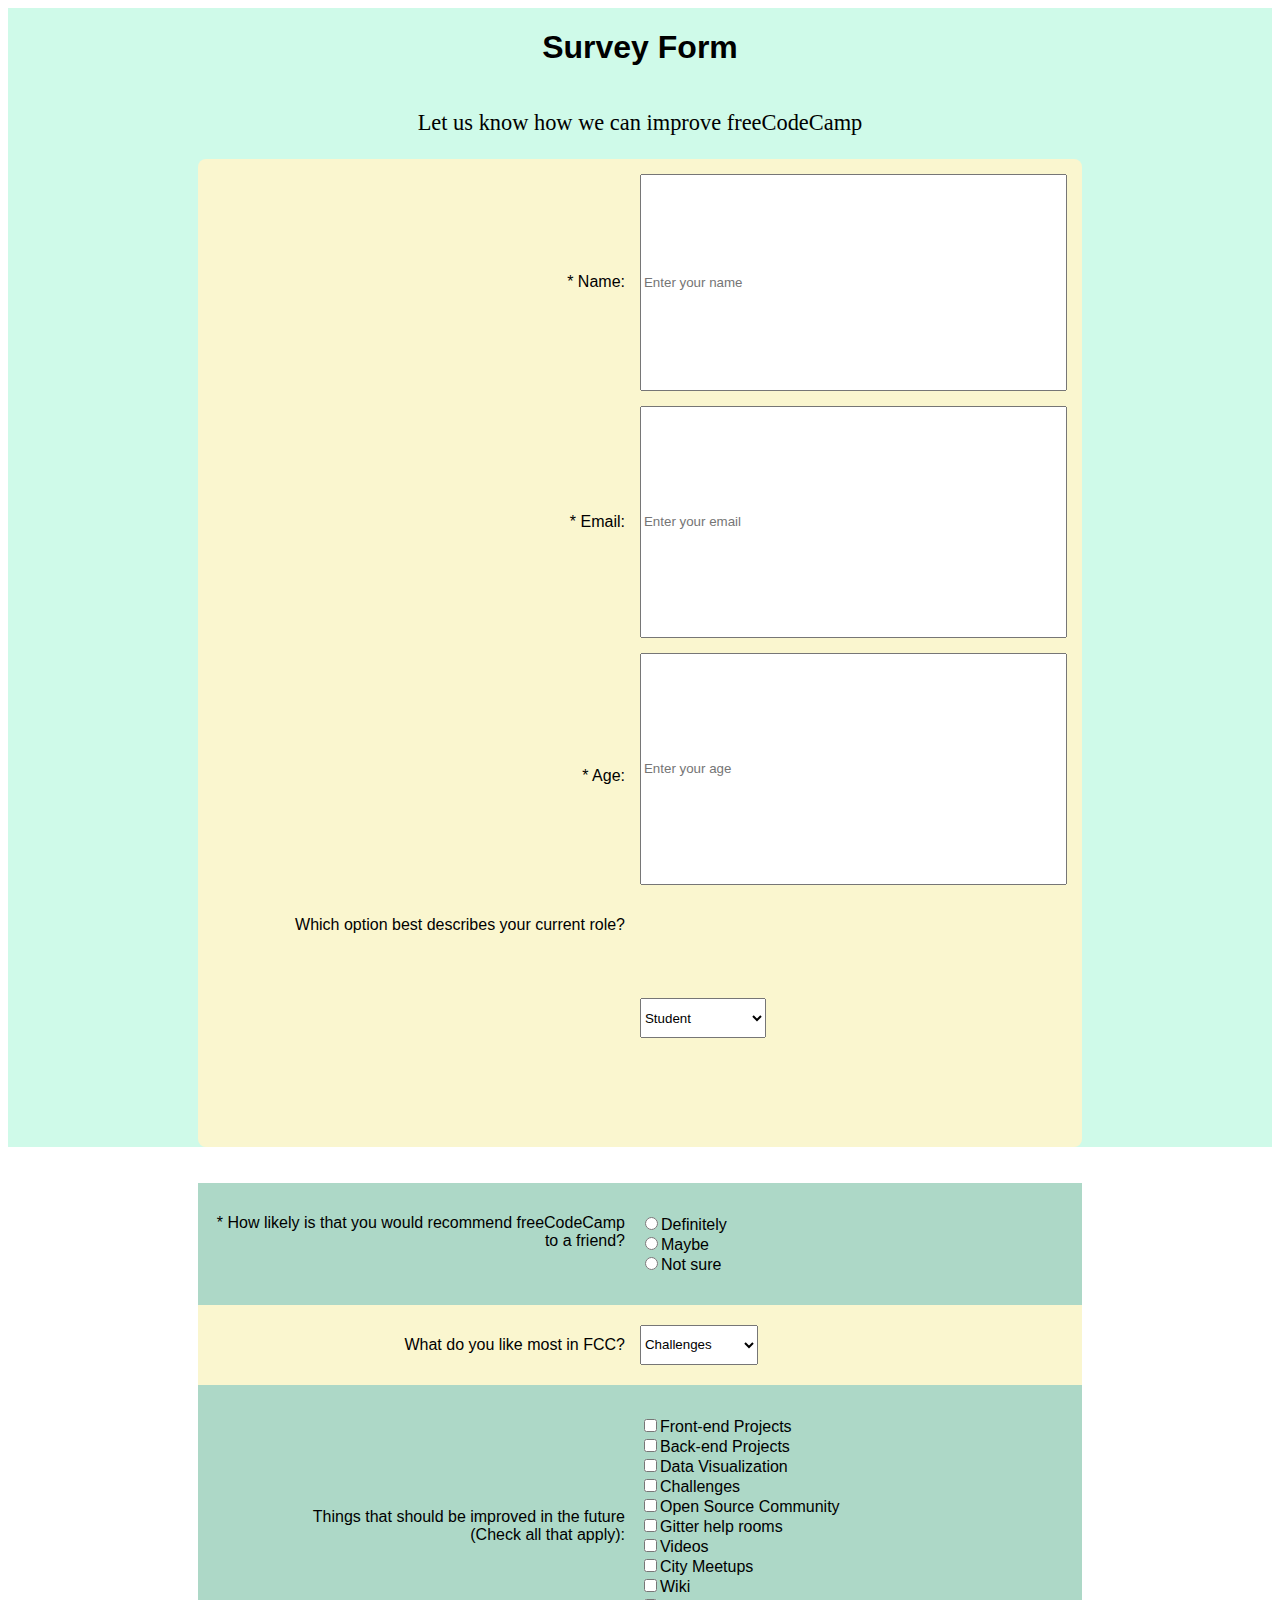
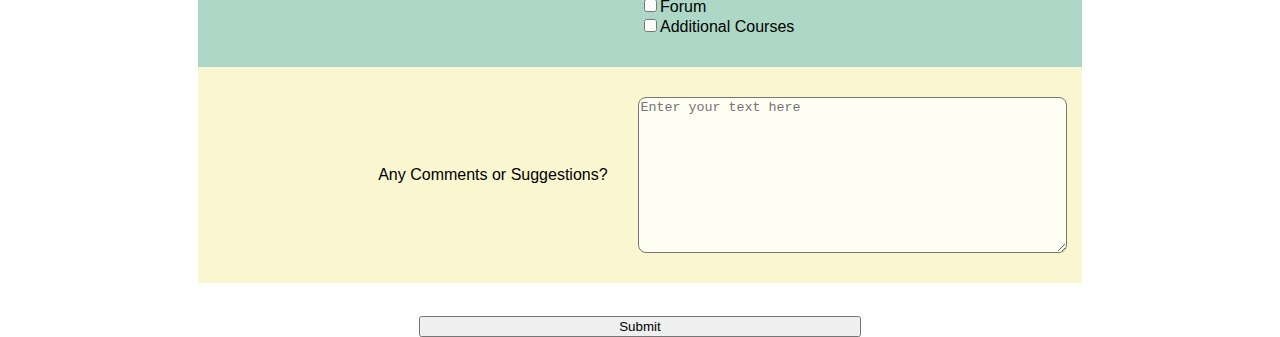
<file: 01-02-responsive-web-design/02-survey-form/index.html>
<!DOCTYPE html>
<html lang="en">

<head>
    <meta charset="UTF-8">
    <meta name="viewport" content="width=device-width, initial-scale=1.0">
    <meta http-equiv="X-UA-Compatible" content="ie=edge">
    <title id="page-title">Survey Form</title>
    <link rel="stylesheet" href="stylesheet.css">
</head>

<body>
    <div class="container">
        <h1 id="title">Survey Form</h1>
        <p id="description">Let us know how we can improve freeCodeCamp</p>
        <div class="form-wrapper">
            <form method="GET" action="https://crossorigin.me/https://freecodecamp.com" id="survey-form">
                <label id="name-label" for="name">* Name:</label>
                <input type="text" name="name" id="name" class="input-field" placeholder="Enter your name" required><br>
                <label id="email-label" for="email">* Email:</label>
                <input type="email" name="email" id="email" class="input-field" placeholder="Enter your email" required><br>
                <label id="number-label" for="number">* Age:</label>
                <input type="number" name="number" id="number" class="input-field" placeholder="Enter your age"
                    required min="0" max="100"><br>
                <div id="role-section">
                    <p>Which option best describes your current role?</p>
                    <select id="dropdown">
                        <option disabled value>Select an option</option>
                        <option value="student">Student</option>
                        <option value="job">Full Time Job</option>
                        <option value="learner">Full Time Learner</option>
                        <option value="preferNo">Prefer not to say</option>
                        <option value="other">Other</option>
                    </select>
                </div>
                <div id="recommendation-section">
                    <p>* How likely is that you would recommend freeCodeCamp to a friend?</p>
                    <ul>
                        <li><input type="radio" name="likeliness" value="definitely">Definitely</li>
                        <li><input type="radio" name="likeliness" value="maybe">Maybe</li>
                        <li><input type="radio" name="likeliness" value="notSure">Not sure</li>
                    </ul>
                </div>
                <div id="like-section">
                    <p>What do you like most in FCC?</p>
                    <select id="dropdown">
                        <option disabled value>Select an option</option>
                        <option value="challenges">Challenges</option>
                        <option value="projects">Projects</option>
                        <option value="community">Community</option>
                        <option value="openSource">Open Source</option>
                        <option value="other">Other</option>
                    </select>
                </div>
                <div id="suggestions-section">
                    <p>Things that should be improved in the future <br> (Check all that apply):</p>
                    <ul>
                        <li><input type="checkbox" name="improvements" value="frontEndProjects">Front-end Projects</li>
                        <li><input type="checkbox" name="improvements" value="backEndProjects">Back-end Projects</li>
                        <li><input type="checkbox" name="improvements" value="dataVisualization">Data Visualization</li>
                        <li><input type="checkbox" name="improvements" value="challenges">Challenges</li>
                        <li><input type="checkbox" name="improvements" value="openSourceCommunity">Open Source Community</li>
                        <li><input type="checkbox" name="improvements" value="gitterHelpRooms">Gitter help rooms</li>
                        <li><input type="checkbox" name="improvements" value="videos">Videos</li>
                        <li><input type="checkbox" name="improvements" value="cityMeetups">City Meetups</li>
                        <li><input type="checkbox" name="improvements" value="wiki">Wiki</li>
                        <li><input type="checkbox" name="improvements" value="forum">Forum</li>
                        <li><input type="checkbox" name="improvements" value="additionalCourses">Additional Courses</li>
                    </ul>
                </div>
                <div id="comments">
                    <p>Any Comments or Suggestions?</p>
                    <textarea name="comments" cols="30" rows="10" placeholder="Enter your text here"></textarea>
                </div>
                <br>
                <button type="submit" id="submit">Submit</button>
            </form>
        </div>
    </div>
    <script src="https://cdn.freecodecamp.org/testable-projects-fcc/v1/bundle.js"></script>
</body>

</html>
</file>
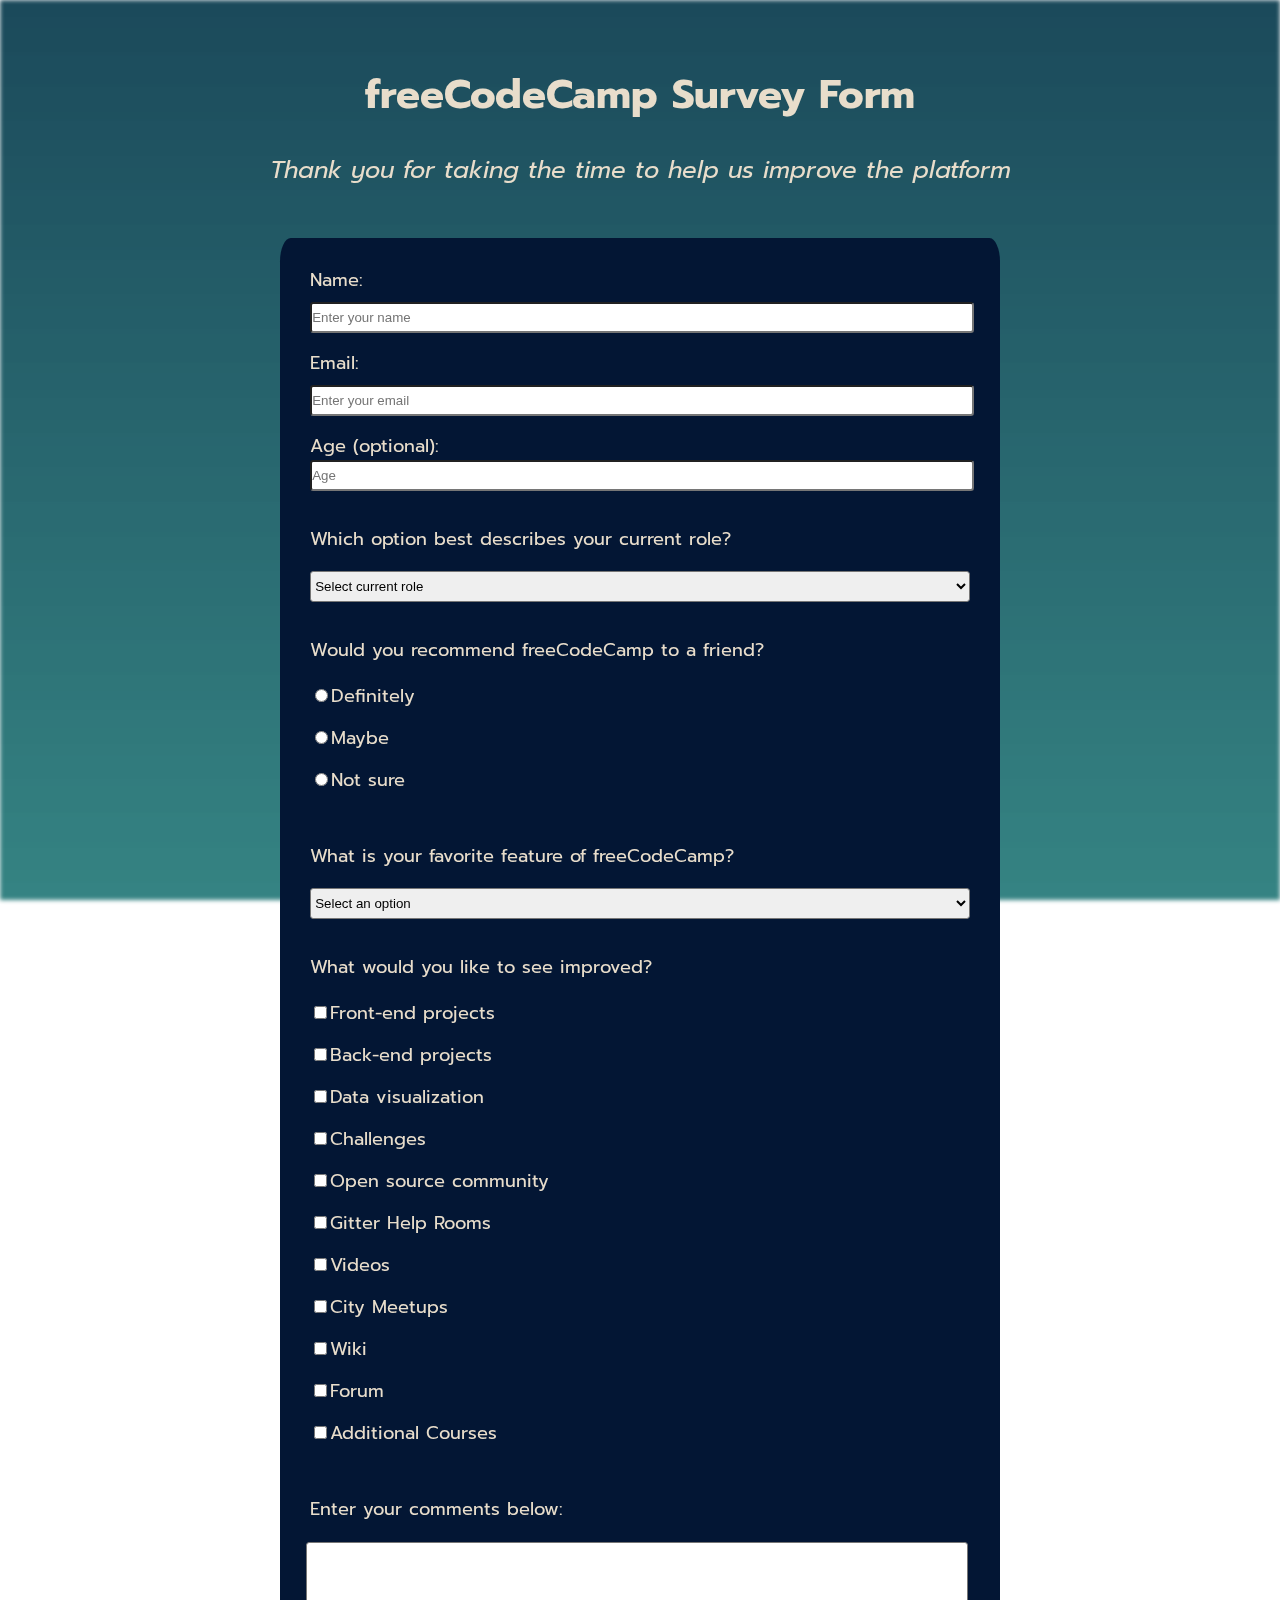
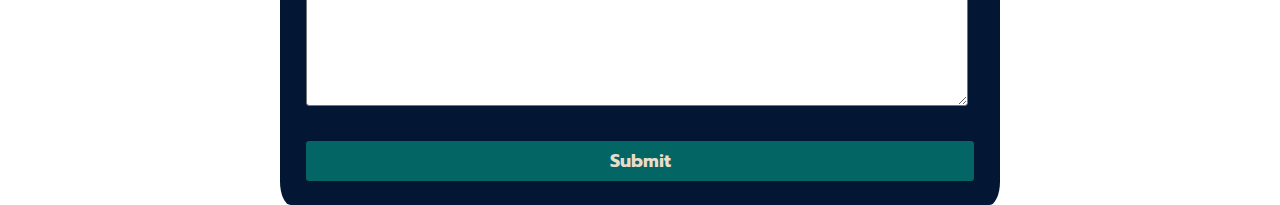
<file: 01-02-responsive-web-design/02.2-survey-form-new/index.html>
<!DOCTYPE html>
<html lang="EN">
    <head>
        <meta charset="UTF-8">
        <meta name="viewport" content="width=device-width, initial-scale=1.0">
        <title>Survey Form</title>
        <link rel="stylesheet" href="stylesheet.css">
        <style>
            @import url('https://fonts.googleapis.com/css2?family=Prompt:ital,wght@0,100;0,600;1,200&display=swap');
        </style> 
    </head>
    <body>
        <h1 id="title">freeCodeCamp Survey Form</h1>
        <p id="description">Thank you for taking the time to help us improve the platform</p>
        <form id="survey-form">
            <fieldset>
                <div class="input-group">
                    <label for="name" id="name-label">Name: </label>
                    <input id="name" type="text" placeholder="Enter your name" required>
                </div>
                <div class="input-group">
                    <label for="email" id="email-label">Email: </label>
                    <input id="email" type="email" pattern="[a-z0-9._%+-]+@[a-z0-9.-]+\.[a-z]{2,4}$" placeholder="Enter your email" required>
                </div>
                <div class="input-group">
                    <label for="number" id="number-label">Age (optional):</label>
                    <input id="number" type="number" min="1" max="120" placeholder="Age">
                </div>
                <div class="input-group">
                    <p class="form-p">Which option best describes your current role?</p>
                    <select class="dropdown">
                        <option disabled selected required value="">Select current role</option>
                        <option value="student">Student</option>
                        <option value="fullTimeJob">Full time job</option>
                        <option value="fullTimeLearner">Full time learner</option>
                        <option value="preferNotSay">Prefer not to say</option>
                        <option value="other">Other</option>
                    </select>
                </div>
                <div class="input-group">
                    <p class="form-p">Would you recommend freeCodeCamp to a friend?</p>
                    <label class="input-radio"><input type="radio" name="recommendation" value="definitely">Definitely</label>
                    <label class="input-radio"><input type="radio" name="recommendation" value="maybe">Maybe</label>
                    <label class="input-radio"><input type="radio" name="recommendation" value="notSure">Not sure</label>
                </div>
                <div class="input-group">
                    <p class="form-p">What is your favorite feature of freeCodeCamp?</p>
                    <select class="dropdown">
                        <option disabled selected required value="">Select an option</option>
                        <option value="challenges">Challenges</option>
                        <option value="projects">Projects</option>
                        <option value="community">Community</option>
                        <option value="openSource">Open Source</option>
                    </select>
                </div>
                <div class="input-group">
                    <p class="form-p">What would you like to see improved?</p>
                    <label class="input-checkbox"><input type="checkbox" name="improvements" value="frontEndProjects">Front-end projects</label>
                    <label class="input-checkbox"><input type="checkbox" name="improvements" value="backEndProjects">Back-end projects</label>
                    <label class="input-checkbox"><input type="checkbox" name="improvements" value="dataVisualization">Data visualization</label>
                    <label class="input-checkbox"><input type="checkbox" name="improvements" value="challenges">Challenges</label>
                    <label class="input-checkbox"><input type="checkbox" name="improvements" value="openSourceCommunity">Open source community</label>
                    <label class="input-checkbox"><input type="checkbox" name="improvements" value="gitterHelpRooms">Gitter Help Rooms</label>
                    <label class="input-checkbox"><input type="checkbox" name="improvements" value="videos">Videos</label>
                    <label class="input-checkbox"><input type="checkbox" name="improvements" value="cityMeetups">City Meetups</label>
                    <label class="input-checkbox"><input type="checkbox" name="improvements" value="wiki">Wiki</label>
                    <label class="input-checkbox"><input type="checkbox" name="improvements" value="forum">Forum</label>
                    <label class="input-checkbox"><input type="checkbox" name="improvements" value="additionalCourses">Additional Courses</label>
                </div>
                <div class="input-group">
                    <p class="form-p">Enter your comments below:</p>
                    <textarea name="comments" id="comments" cols="30" rows="10"></textarea>
                </div>
                <div id="submit-button">
                    <button type="submit" >Submit</button>
                </div>
            </fieldset>
        </form>
    </body>
</html>
</file>
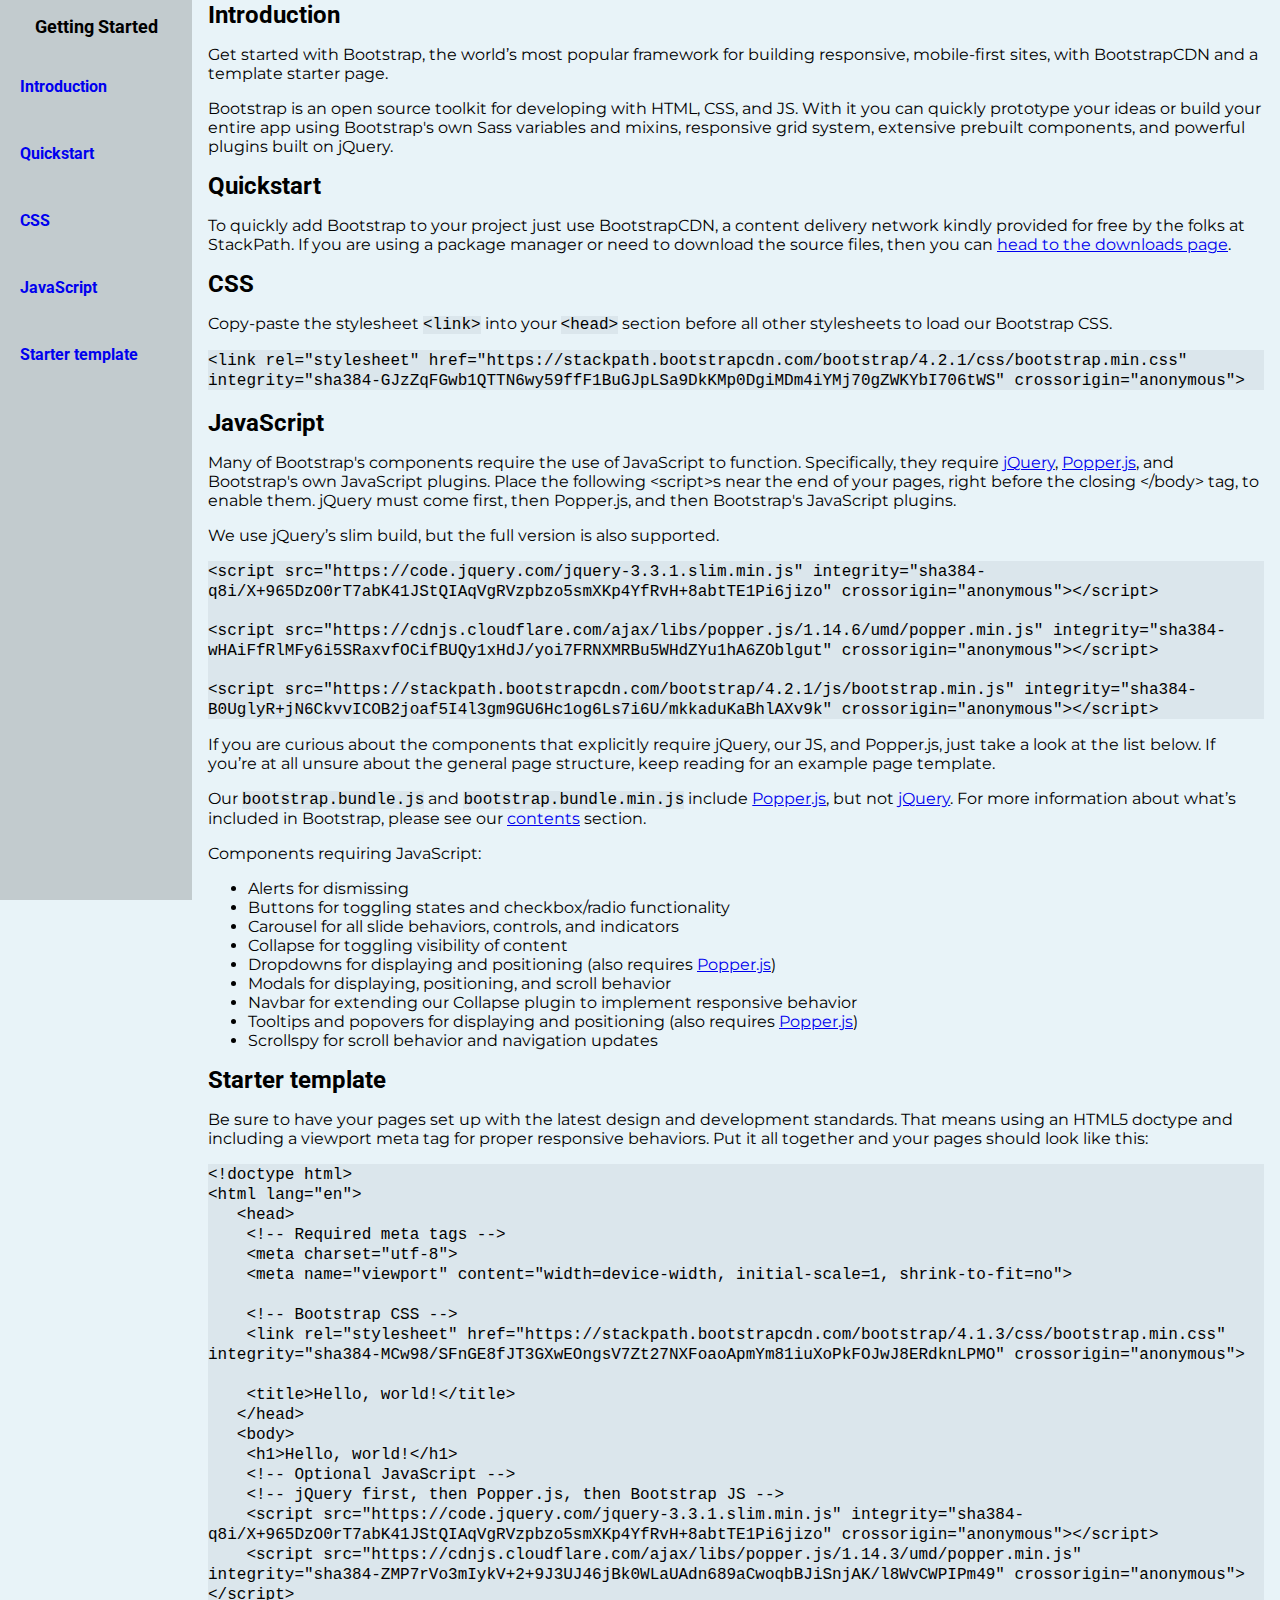
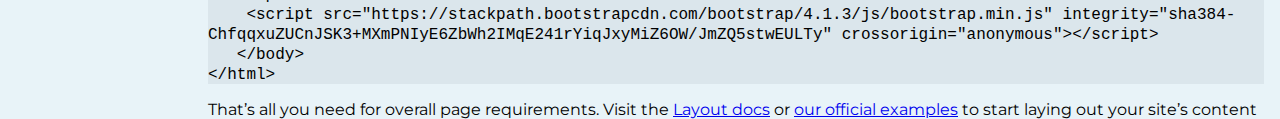
<file: 01-02-responsive-web-design/04-technical-documentation-page/index.html>
<!DOCTYPE html>
<html lang="en">
<head>
    <meta charset="UTF-8">
    <meta name="viewport" content="width=device-width, initial-scale=1.0">
    <meta http-equiv="X-UA-Compatible" content="ie=edge">
    <title>Getting started with Bootstrap</title>
    <link rel="stylesheet" href="stylesheet.css">
    <link href="https://fonts.googleapis.com/css?family=Montserrat|Roboto" rel="stylesheet">
</head>
<body>
    <nav id="navbar">
        <header>Getting Started</header>
        <ul>
            <li>
                <a href="#introduction" class="nav-link">Introduction</a>
            </li>
            <li>
                <a href="#quickstart" class="nav-link">Quickstart</a>
            </li>
            <li>
                <a href="#css" class="nav-link">CSS</a>
            </li>
            <li>
                <a href="#javascript" class="nav-link">JavaScript</a>
            </li>
            <li>
                <a href="#starter_template" class="nav-link">Starter template</a>
            </li>
        </ul>
    </nav>
    <main id="main-doc">
        <section class="main-section" id="introduction">
            <header>Introduction</header>
            <p>Get started with Bootstrap, the world’s most popular framework for building responsive, mobile-first sites, with BootstrapCDN and a template starter page.</p>
            <p>Bootstrap is an open source toolkit for developing with HTML, CSS, and JS. With it you can quickly prototype your ideas or build your entire app using Bootstrap's own Sass variables and mixins, responsive grid system, extensive prebuilt components, and powerful plugins built on jQuery.</p>
        </section>
        <section class="main-section" id="quickstart">
            <header>Quickstart</header>
            <p>To quickly add Bootstrap to your project just use BootstrapCDN, a content delivery network kindly provided for free by the folks at StackPath. If you are using a package manager or need to download the source files, then you can <a href="https://getbootstrap.com/docs/4.2/getting-started/download/">head to the downloads page</a>.</p>
        </section>
        <section class="main-section" id="css">
            <header>CSS</header>
            <p>Copy-paste the stylesheet <code>&lt;link&gt;</code> into your <code>&lt;head&gt;</code> section before all other stylesheets to load our Bootstrap CSS.</p>
            <div id="code-block">
                <code>&lt;link rel="stylesheet" href="https://stackpath.bootstrapcdn.com/bootstrap/4.2.1/css/bootstrap.min.css" integrity="sha384-GJzZqFGwb1QTTN6wy59ffF1BuGJpLSa9DkKMp0DgiMDm4iYMj70gZWKYbI706tWS" crossorigin="anonymous"&gt;</code>
            </div>
            <br>
        </section>
        <section class="main-section" id="javascript">
            <header>JavaScript</header>
            <p>Many of Bootstrap's components require the use of JavaScript to function. Specifically, they require <a href="https://jquery.com/">jQuery</a>, <a href="https://popper.js.org/">Popper.js</a>, and Bootstrap's own JavaScript plugins. Place the following &lt;script&gt;s near the end of your pages, right before the closing &lt;/body&gt; tag, to enable them. jQuery must come first, then Popper.js, and then Bootstrap's JavaScript plugins.</p>
            <p>We use jQuery’s slim build, but the full version is also supported.</p>
            <div id="code-block">
                <code>&lt;script src="https://code.jquery.com/jquery-3.3.1.slim.min.js" integrity="sha384-q8i/X+965DzO0rT7abK41JStQIAqVgRVzpbzo5smXKp4YfRvH+8abtTE1Pi6jizo" crossorigin="anonymous">&lt;/script&gt;</code><br>
                <br>
                <code>&lt;script src="https://cdnjs.cloudflare.com/ajax/libs/popper.js/1.14.6/umd/popper.min.js" integrity="sha384-wHAiFfRlMFy6i5SRaxvfOCifBUQy1xHdJ/yoi7FRNXMRBu5WHdZYu1hA6ZOblgut" crossorigin="anonymous">&lt;/script&gt;</code><br>
                <br>
                <code>&lt;script src="https://stackpath.bootstrapcdn.com/bootstrap/4.2.1/js/bootstrap.min.js" integrity="sha384-B0UglyR+jN6CkvvICOB2joaf5I4l3gm9GU6Hc1og6Ls7i6U/mkkaduKaBhlAXv9k" crossorigin="anonymous">&lt;/script&gt;</code><br>
            </div>
            <p>If you are curious about the components that explicitly require jQuery, our JS, and Popper.js, just take a look at the list below. If you’re at all unsure about the general page structure, keep reading for an example page template.</p>
            <p>Our <code>bootstrap.bundle.js</code> and <code>bootstrap.bundle.min.js</code> include <a href="https://popper.js.org/">Popper.js</a>, but not <a href="https://jquery.com/">jQuery</a>. For more information about what’s included in Bootstrap, please see our <a href="https://getbootstrap.com/docs/4.1/getting-started/contents/#precompiled-bootstrap">contents</a> section.</p>
            <p>Components requiring JavaScript:</p>
            <ul>
                <li>Alerts for dismissing</li>
                <li>Buttons for toggling states and checkbox/radio functionality</li>
                <li>Carousel for all slide behaviors, controls, and indicators</li>
                <li>Collapse for toggling visibility of content</li>
                <li>Dropdowns for displaying and positioning (also requires <a href="https://popper.js.org/">Popper.js</a>)</li>
                <li>Modals for displaying, positioning, and scroll behavior</li>
                <li>Navbar for extending our Collapse plugin to implement responsive behavior</li>
                <li>Tooltips and popovers for displaying and positioning (also requires <a href="https://popper.js.org/">Popper.js</a>)</li>
                <li>Scrollspy for scroll behavior and navigation updates</li>
            </ul>
        </section>
        <section class="main-section" id="starter_template">
            <header>Starter template</header>
            <p>Be sure to have your pages set up with the latest design and development standards. That means using an HTML5 doctype and including a viewport meta tag for proper responsive behaviors. Put it all together and your pages should look like this:</p>
            <div id="code-block">
                <code>
                    &lt;!doctype html&gt;<br>
                    &lt;html lang="en"&gt;<br>
                    &nbsp;&nbsp;&nbsp;&lt;head&gt;<br>
                    &nbsp;&nbsp;&nbsp;&nbsp;&lt;!-- Required meta tags --&gt;<br>
                    &nbsp;&nbsp;&nbsp;&nbsp;&lt;meta charset="utf-8"&gt;<br>
                    &nbsp;&nbsp;&nbsp;&nbsp;&lt;meta name="viewport" content="width=device-width, initial-scale=1, shrink-to-fit=no"&gt;<br>
                    <br>
                    &nbsp;&nbsp;&nbsp;&nbsp;&lt;!-- Bootstrap CSS --&gt;<br>
                    &nbsp;&nbsp;&nbsp;&nbsp;&lt;link rel="stylesheet" href="https://stackpath.bootstrapcdn.com/bootstrap/4.1.3/css/bootstrap.min.css" integrity="sha384-MCw98/SFnGE8fJT3GXwEOngsV7Zt27NXFoaoApmYm81iuXoPkFOJwJ8ERdknLPMO" crossorigin="anonymous"&gt;<br>
                    <br>
                    &nbsp;&nbsp;&nbsp;&nbsp;&lt;title&gt;Hello, world!&lt;/title&gt;<br>
                    &nbsp;&nbsp;&nbsp;&lt;/head&gt;<br>
                    &nbsp;&nbsp;&nbsp;&lt;body&gt;<br>
                    &nbsp;&nbsp;&nbsp;&nbsp;&lt;h1&gt;Hello, world!&lt;/h1&gt;
                    <br>
                    &nbsp;&nbsp;&nbsp;&nbsp;&lt;!-- Optional JavaScript --&gt;<br>
                    &nbsp;&nbsp;&nbsp;&nbsp;&lt;!-- jQuery first, then Popper.js, then Bootstrap JS --&gt;<br>
                    &nbsp;&nbsp;&nbsp;&nbsp;&lt;script src="https://code.jquery.com/jquery-3.3.1.slim.min.js" integrity="sha384-q8i/X+965DzO0rT7abK41JStQIAqVgRVzpbzo5smXKp4YfRvH+8abtTE1Pi6jizo" crossorigin="anonymous"&gt;&lt;/script&gt;<br>
                    &nbsp;&nbsp;&nbsp;&nbsp;&lt;script src="https://cdnjs.cloudflare.com/ajax/libs/popper.js/1.14.3/umd/popper.min.js" integrity="sha384-ZMP7rVo3mIykV+2+9J3UJ46jBk0WLaUAdn689aCwoqbBJiSnjAK/l8WvCWPIPm49" crossorigin="anonymous">&lt;/script&gt;<br>
                    &nbsp;&nbsp;&nbsp;&nbsp;&lt;script src="https://stackpath.bootstrapcdn.com/bootstrap/4.1.3/js/bootstrap.min.js" integrity="sha384-ChfqqxuZUCnJSK3+MXmPNIyE6ZbWh2IMqE241rYiqJxyMiZ6OW/JmZQ5stwEULTy" crossorigin="anonymous">&lt;/script&gt;<br>
                    &nbsp;&nbsp;&nbsp;&lt;/body&gt;<br>
                    &lt;/html&gt;
                </code>
            </div>
            <p>That’s all you need for overall page requirements. Visit the <a href="https://getbootstrap.com/docs/4.1/layout/overview/">Layout docs</a> or <a href="https://getbootstrap.com/docs/4.1/examples/">our official examples</a> to start laying out your site’s content and components.</p>
        </section>
    </main>
    <script src="https://cdn.freecodecamp.org/testable-projects-fcc/v1/bundle.js"></script>
</body>
</html>
</file>
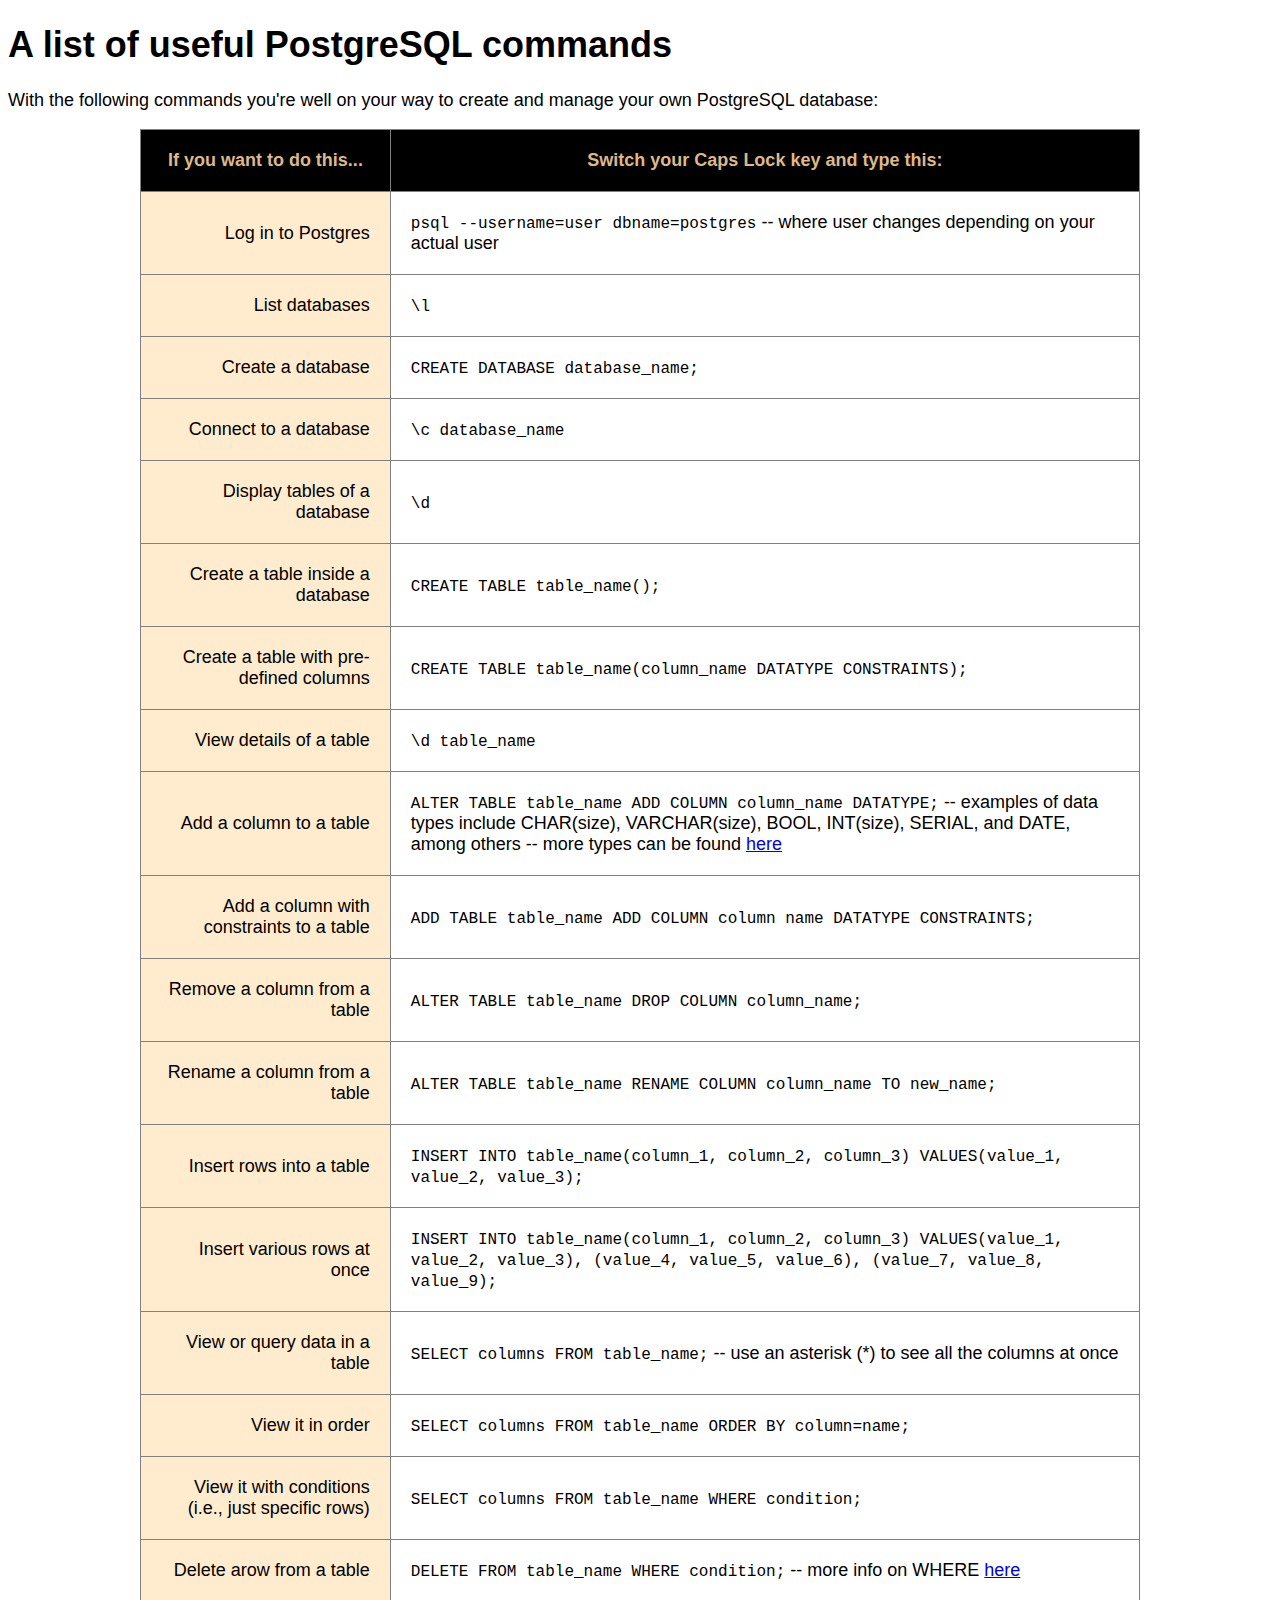
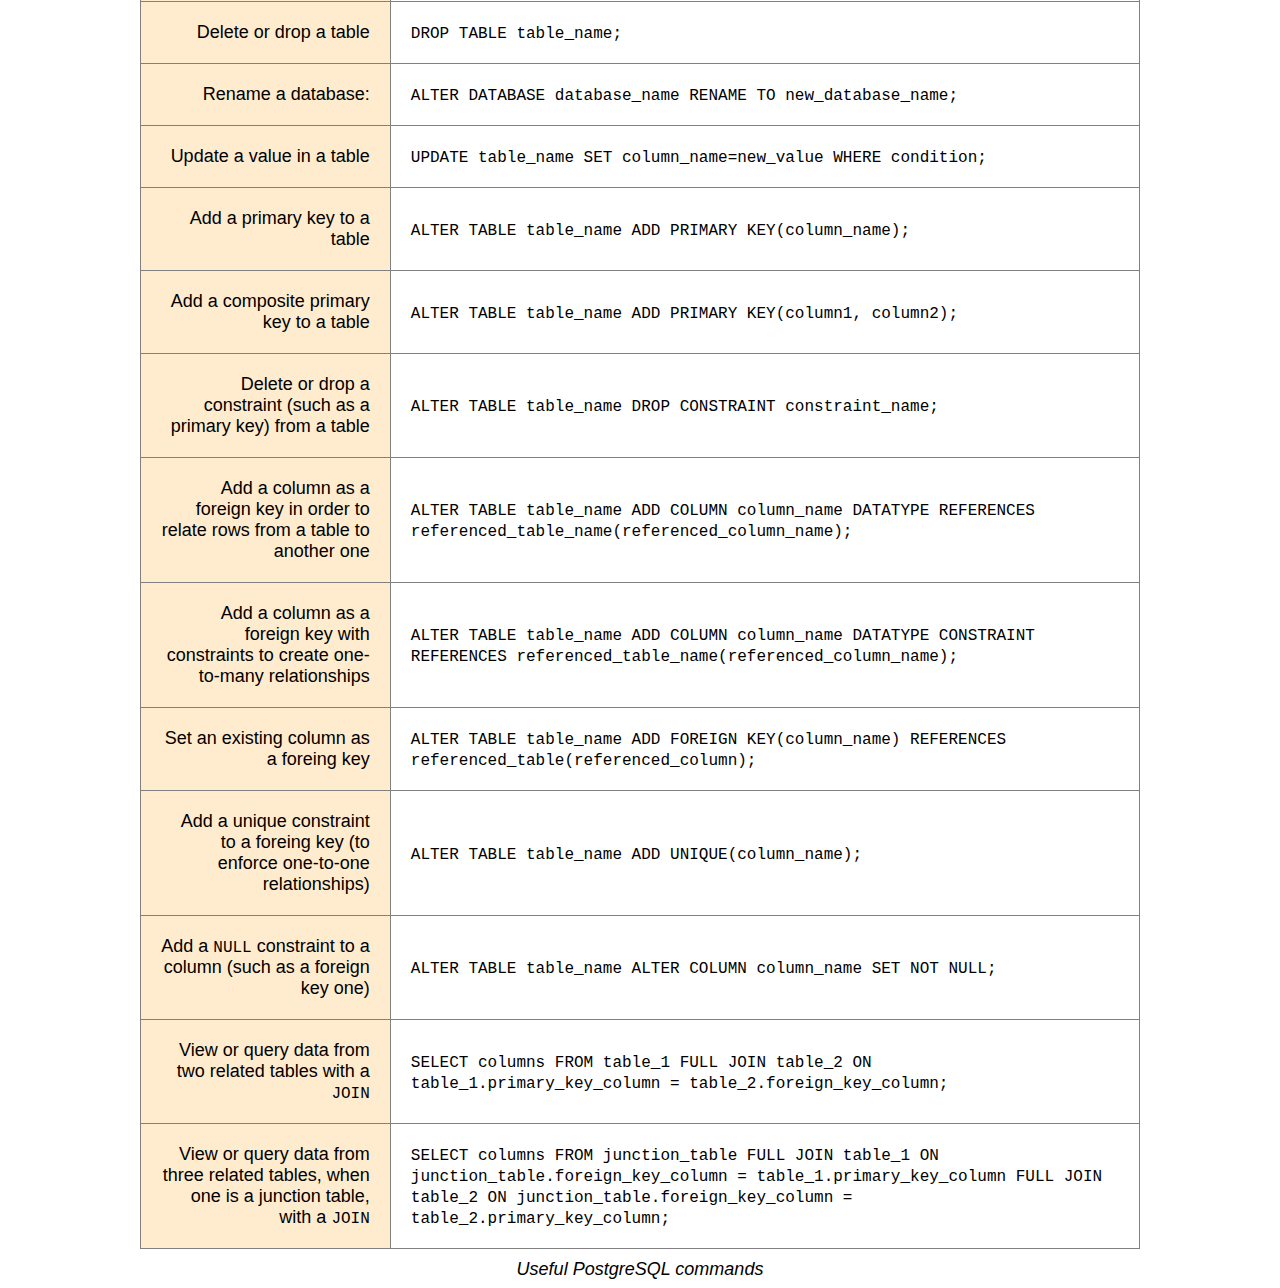
<file: 06-relational-database-beta/relational-database-beta-learning-notes-table.html>
<!DOCTYPE html>
<html lang="en">
<head>
    <meta charset="UTF-8">
    <meta http-equiv="X-UA-Compatible" content="IE=edge">
    <meta name="viewport" content="width=device-width, initial-scale=1.0">
    <link rel="stylesheet" href="style.css">
    <title>PostgreSQL commands</title>
</head>
<body>
    <h1>A list of useful PostgreSQL commands</h1>
    <p>With the following commands you're well on your way to create and manage your own PostgreSQL database:</p>
    <div class="table-wrap">
        <table class="sql-commands">
            <caption>Useful PostgreSQL commands</caption>
            <thead>
                <tr>
                    <th>If you want to do this...</th>
                    <th>Switch your Caps Lock key and type this:</th>
                </tr>
            </thead>
            <tbody>
                <tr>
                    <td>Log in to Postgres</td>
                    <td><code>psql --username=user dbname=postgres</code> -- where user changes depending on your actual user</td>
                <tr>    
                    <td>List databases</td>
                    <td><code>\l</code></td>
                </tr>
                <tr>
                    <td>Create a database</td>
                    <td><code>CREATE DATABASE database_name;</code></td>
                </tr>
                <tr>
                    <td>Connect to a database</td>
                    <td><code>\c database_name</code></td>
                </tr>
                <tr>
                    <td>Display tables of a database</td>
                    <td><code>\d</code></td>
                </tr>
                <tr>
                    <td>Create a table inside a database</td>
                    <td><code>CREATE TABLE table_name();</code></td>
                </tr>
                <tr>
                    <td>Create a table with pre-defined columns</td>
                    <td><code>CREATE TABLE table_name(column_name DATATYPE CONSTRAINTS);</code></td>
                </tr>
                <tr>
                    <td>View details of a table</td>
                    <td><code>\d table_name</code></td>
                </tr>
                <tr>
                    <td>Add a column to a table</td>
                    <td><code>ALTER TABLE table_name ADD COLUMN column_name DATATYPE;</code> -- examples of data types include CHAR(size), VARCHAR(size), BOOL, INT(size), SERIAL, and DATE, among others -- more types can be found <a href="https://www.w3schools.com/sql/sql_datatypes.asp" target="_blank">here</a></td>
                </tr>
                <tr>
                    <td>Add a column with constraints to a table</td>
                    <td><code>ADD TABLE table_name ADD COLUMN column name DATATYPE CONSTRAINTS;</code></td>
                </tr>
                <tr>
                    <td>Remove a column from a table</td>
                    <td><code>ALTER TABLE table_name DROP COLUMN column_name;</code></td>
                </tr>
                <tr>
                    <td>Rename a column from a table</td>
                    <td><code>ALTER TABLE table_name RENAME COLUMN column_name TO new_name;</code></td>
                </tr>
                <tr>
                    <td>Insert rows into a table</td>
                    <td><code>INSERT INTO table_name(column_1, column_2, column_3) VALUES(value_1, value_2, value_3);</code></td>
                </tr>
                <tr>
                    <td>Insert various rows at once</td>
                    <td><code>INSERT INTO table_name(column_1, column_2, column_3) VALUES(value_1, value_2, value_3), (value_4, value_5, value_6), (value_7, value_8, value_9);</code></td>
                </tr>
                <tr>
                    <td>View or query data in a table</td>
                    <td><code>SELECT columns FROM table_name;</code> -- use an asterisk (*) to see all the columns at once</td>
                </tr>
                <tr>
                    <td>View it in order</td>
                    <td><code>SELECT columns FROM table_name ORDER BY column=name;</code></td>
                </tr>
                <tr>
                    <td>View it with conditions (i.e., just specific rows)</td>
                    <td><code>SELECT columns FROM table_name WHERE condition;</code></td>
                </tr>
                <tr>
                    <td>Delete arow from a table</td>
                    <td><code>DELETE FROM table_name WHERE condition;</code> -- more info on WHERE <a href="https://www.w3schools.com/sql/sql_where.asp" target="_blank">here</a></td>
                </tr>
                <tr>
                    <td>Delete or drop a table</td>
                    <td><code>DROP TABLE table_name;</code></td>
                </tr>
                <tr>
                    <td>Rename a database:</td>
                    <td><code>ALTER DATABASE database_name RENAME TO new_database_name;</code></td>
                </tr>
                <tr>
                    <td>Update a value in a table</td>
                    <td><code>UPDATE table_name SET column_name=new_value WHERE condition;</code></td>
                </tr>
                <tr>
                    <td>Add a primary key to a table</td>
                    <td><code>ALTER TABLE table_name ADD PRIMARY KEY(column_name);</code></td>
                </tr>
                <tr>
                    <td>Add a composite primary key to a table</td>
                    <td><code>ALTER TABLE table_name ADD PRIMARY KEY(column1, column2);</code></td>
                </tr>
                <tr>
                    <td>Delete or drop a constraint (such as a primary key) from a table</td>
                    <td><code>ALTER TABLE table_name DROP CONSTRAINT constraint_name;</code></td>
                </tr>
                <tr>
                    <td>Add a column as a foreign key in order to relate rows from a table to another one</td>
                    <td><code>ALTER TABLE table_name ADD COLUMN column_name DATATYPE REFERENCES referenced_table_name(referenced_column_name);</code></td>
                </tr>
                <tr>
                    <td>Add a column as a foreign key with constraints to create one-to-many relationships</td>
                    <td><code>ALTER TABLE table_name ADD COLUMN column_name DATATYPE CONSTRAINT REFERENCES referenced_table_name(referenced_column_name);</code></td>
                </tr>
                <tr>
                    <td>Set an existing column as a foreing key</td>
                    <td><code>ALTER TABLE table_name ADD FOREIGN KEY(column_name) REFERENCES referenced_table(referenced_column);</code></td>
                </tr>
                <tr>
                    <td>Add a unique constraint to a foreing key (to enforce one-to-one relationships)</td>
                    <td><code>ALTER TABLE table_name ADD UNIQUE(column_name);</code></td>
                </tr>
                <tr>
                    <td>Add a <code>NULL</code> constraint to a column (such as a foreign key one)</td>
                    <td><code>ALTER TABLE table_name ALTER COLUMN column_name SET NOT NULL;</code></td>
                </tr>
                <tr>
                    <td>View or query data from two related tables with a <code>JOIN</code></td>
                    <td><code>SELECT columns FROM table_1 FULL JOIN table_2 ON table_1.primary_key_column = table_2.foreign_key_column;</code></td>
                </tr>
                <tr>
                    <td>View or query data from three related tables, when one is a junction table, with a <code>JOIN</code></td>
                    <td><code>SELECT columns FROM junction_table FULL JOIN table_1 ON junction_table.foreign_key_column = table_1.primary_key_column FULL JOIN table_2 ON junction_table.foreign_key_column = table_2.primary_key_column;</code></td>
                </tr>
            </tbody>
        </table>
    </div>
</body>
</html>
</file>
<file: 01-02-responsive-web-design/02-survey-form/stylesheet.css>
.container {
    display: grid;
    grid-template-columns: 15% 35% 35% 15%;
    background-color: #CFFAE9;
}

#title {
    font-family: Verdana, Geneva, Tahoma, sans-serif;
    grid-column: span 4;
    grid-row: 1;
    text-align: center;
}

#description {
    font-family: Georgia, 'Times New Roman', Times, serif;
    font-size: 140%;
    grid-column: 2 / 4;
    text-align: center;
}

.form-wrapper {
    grid-column: 2 / 4;
    font-family: 'Trebuchet MS', 'Lucida Sans Unicode', 'Lucida Grande', 'Lucida Sans', Arial, sans-serif;
}

#survey-form {
    display: grid;
    grid-template-columns: 50% 50%;
    grid-template-rows: repeat(4, 25%);
    grid-column: 2 / 4;
    background-color: #FAF6CF;
    border-radius: 8px;
}

label {
    text-align: right;
    align-self: center;
    padding-right: 15px;
}

#name-label {
    grid-column: 1 / 2;
    grid-row: 1;
    margin: 15px 0 15px 0;
}

#name {
    grid-column: 2 / 3;
    grid-row: 1;
    margin: 15px 15px 15px 0px;
}

#email-label {
    grid-column: 1 / 2;
    grid-row: 2;
    margin-bottom: 15px;
}

#email {
    grid-column: 2 / 3;
    grid-row: 2;
    margin: 0 15px 15px 0;
}

#number-label {
    grid-column: 1 / 2;
    grid-row: 3;
}

#number {
    grid-column: 2 / 3;
    grid-row: 3;
    width: auto;
    margin: 0 15px 15px 0;
}

#role-section {
    display: inline-flex;
    grid-row: 4;
    grid-column: 1 / 3;
    margin-bottom: 10px;
}

#role-section p {
    flex-basis: 50%;
    text-align: right;
    box-sizing: border-box;
    padding-right: 15px;
    padding-left: 15px;
}

#role-section #dropdown {
    flex-basis: auto;
    height: 40px;
    align-self: center;
}

ul {
    list-style: none;
    padding-left: 0%;
}

#recommendation-section {
    display: inline-flex;
    grid-column: 1 / 3;
    padding: 15px 0 15px 0;
    background-color: #ADD8C7;
}

#recommendation-section p {
    flex-basis: 50%;
    text-align: right;
    box-sizing: border-box;
    padding-right: 15px;
    padding-left: 15px;
}

#recommendation-section #radio-buttons {
    flex-basis: auto;
    align-self: center;
}

#like-section {
    display: inline-flex;
    grid-column: 1 / 3;
    padding: 15px 0 15px 0;
    background-color: #FAF6CF;
}

#like-section p {
    flex-basis: 50%;
    text-align: right;
    box-sizing: border-box;
    padding-right: 15px;
    padding-left: 15px;
}

#like-section #dropdown {
    flex-basis: auto;
    height: 40px;
    align-self: center;
}

#suggestions-section {
    grid-column: 1 / 3;
    display: inline-flex;
    padding: 15px 0 15px 0;
    background-color: #ADD8C7;
}

#suggestions-section p {
    flex-basis: 50%;
    text-align: right;
    box-sizing: border-box;
    padding-right: 15px;
    padding-left: 15px;
    align-self: center;
}

#suggestions-section input {
    flex-basis: auto;
}

#comments {
    grid-column: 1 / 3;
    display: inline-flex;
    padding: 15px 0 15px 0;
    background-color: #FAF6CF;
}

#comments p {
    flex-basis: 50%;
    text-align: right;
    box-sizing: border-box;
    padding-right: 15px;
    padding-left: 15px;
    align-self: center;
}

#comments textarea {
    flex-basis: 50%;
    margin: 15px;
    background-color: #FFFEF2;
    border-radius: 8px;
}

#submit {
    grid-column: 1 / 3;
    margin-top: 15px;
    margin-bottom: 15px;
}

button {
    width: 50%;
    margin: auto;
}
</file>
<file: 01-02-responsive-web-design/02.2-survey-form-new/stylesheet.css>
body {
    max-width: 1080px;
    margin: 0 auto;
    font-size: large;
}

body::before {
    content: '';
    position: fixed;
    top: 0;
    left: 0;
    height: 100%;
    width: 100%;
    z-index: -1;
    background-image: linear-gradient( 180deg, rgba(3, 54, 73, 0.9), rgba(3, 101, 100, 0.8) ), url("https://images.pexels.com/photos/177598/pexels-photo-177598.jpeg");
    background-position: center;
    background-size: cover;
    background-blend-mode: darken;
    filter: blur(2px);
}

h1 {
    font-family: 'Prompt', sans-serif;
    font-size: 2.5rem;
    text-align: center;
    color:#E8DDCB;
    margin-top: 4rem;
}

#description {
    font-family: 'Prompt', sans-serif;
    font-style: italic;
    font-size: 1.5rem;
    text-align: center;
    color: #E8DDCB;
}

#survey-form {
    font-family: 'Prompt', sans-serif;
    max-width: 720px;
    width: 100%;
    margin: 3.125rem auto 0 auto;
    color: #E8DDCB;
    background-color: #031634;
    border-radius: 1.5%;
}

#name-label, #email-label, #number-label #form-p {
    display: flex;
    align-items: center;
    margin-bottom: 0.5rem;
}

fieldset {
    padding: 1.5rem;
    border-style: hidden;
}

/*#personal-info-section {
    display: block;
    width: 100%;
    margin: 0 auto;
}*/

.input-group {
    margin: 0 auto 0.5rem auto;
    padding: 0.25rem;
}

input[type="text"], input[type="email"], input[type="number"], .dropdown {
    display: block;
    width: 100%;
    padding: 0.375rem 0.01rem;
    margin: 0;
    border-radius: 0.2rem;
}

.input-radio {
    display: block;
    margin-bottom: 14px;
}

.input-checkbox {
    display: block;
    margin-bottom: 14px;
}

#comments {
    width: 100%;
    margin: 1px -4px 15px;
}

#submit-button {
    text-align: center;
}

textarea {
    width: 100%;
    padding: 0.375rem 0.01rem;
    margin: 0;
    border-radius: 0.2rem;
}

button {
    width: 100%;
    height: 2.5rem;
    border-radius: 0.2rem;
    border-style: hidden;
    background-color: #036564;
    font-family: 'Prompt', sans-serif;
    font-size: large;
    font-weight: bold;
    color:#E8DDCB;
}
</file>
<file: 01-02-responsive-web-design/04-technical-documentation-page/stylesheet.css>
/* Color palette: https://www.colourlovers.com/palette/490780/The_First_Raindrop */

/*
font-family: 'Roboto', sans-serif;
font-family: 'Montserrat', sans-serif;
*/

body {
    margin: 0px;
    background-color: #E8F3F8;
    font-family: 'Montserrat', sans-serif;
}

header {
    font-family: 'Roboto', sans-serif;
    font-size: x-large;
    font-weight: bold;
}

#navbar {
    position: fixed;
    width: 15%;
    overflow: auto;
    height: 100%;
    margin: 0px;
    padding: 0px;
    background-color: #C2CBCE;
    font-family: 'Roboto', sans-serif;
}

@media screen and (max-width: 600px) {
    #navbar {
        position: fixed;
        top: 0%;
        width: 100%;
        height: 15%;
    }
}

#navbar header {
    font-size: large;
    font-weight: bold;
    text-align: center;
    padding: 16px 2px;
}

#navbar ul {
    list-style-type: none;
    margin: 0px;
    padding: 0px;
}

@media screen and (max-width: 800px) {
    #navbar ul {
        font-size: small;
    }
}

@media screen and (max-width: 600px) {
    #navbar ul {
        display: inline;
        border: none;
        font-size: smaller;
    }
}

#navbar li {
    font-weight: bold;
    padding: 16px 4px;
}

#navbar li:hover {
    background-color: #81A8B8;
    color: #E8F3F8;
}

@media screen and (max-width: 600px) {
    #navbar li {
        display: inline;
        padding: 0px 10px;
    }
}

#navbar li a {
    display: block;
    padding: 8px 16px;
    text-decoration: none;
}

#navbar li a:hover {
    color: #E8F3F8;
}

@media screen and (max-width: 600px) {
    #navbar li a {
        display: inline;
        padding: 16px;
    }
}

#main-doc {
    margin-left: 15%;
    padding: 1px 16px;
}

@media screen and (max-width: 600px) {
    #main-doc {
        margin: 35% 2%;
        padding: 1px;
    }
}

code {
    background-color: #DBE6EC;
    font-size: large;
}

#code-block {
    background-color: #DBE6EC;
}
</file>
<file: 06-relational-database-beta/style.css>
body {
    font-family:'Trebuchet MS', 'Lucida Sans Unicode', 'Lucida Grande', 'Lucida Sans', Arial, sans-serif;
    font-size: large;
}

.table-wrap {
    max-width: 1000px;
    margin-left: auto;
    margin-right: auto;
    padding-left: 10px;
    padding-right: 10px;
    overflow-x: auto;
}

.sql-commands tr:hover {
    background-color: silver;
}

table, th, td {
    border: 0.5px solid;
    border-color:grey;
    border-collapse: collapse;
}

.sql-commands th {
    background-color: black;
    color: burlywood;
}

tr td:nth-child(1) {
    background-color:blanchedalmond ;
    text-align: right;
}

th, td {
    padding: 20px;
}

code {
    font-size: large;
}

a:hover {
    background-color: black;
    color: blanchedalmond;
}

caption {
    caption-side: bottom;
    padding-top: 10px;
    font-style: italic;
}
</file>
